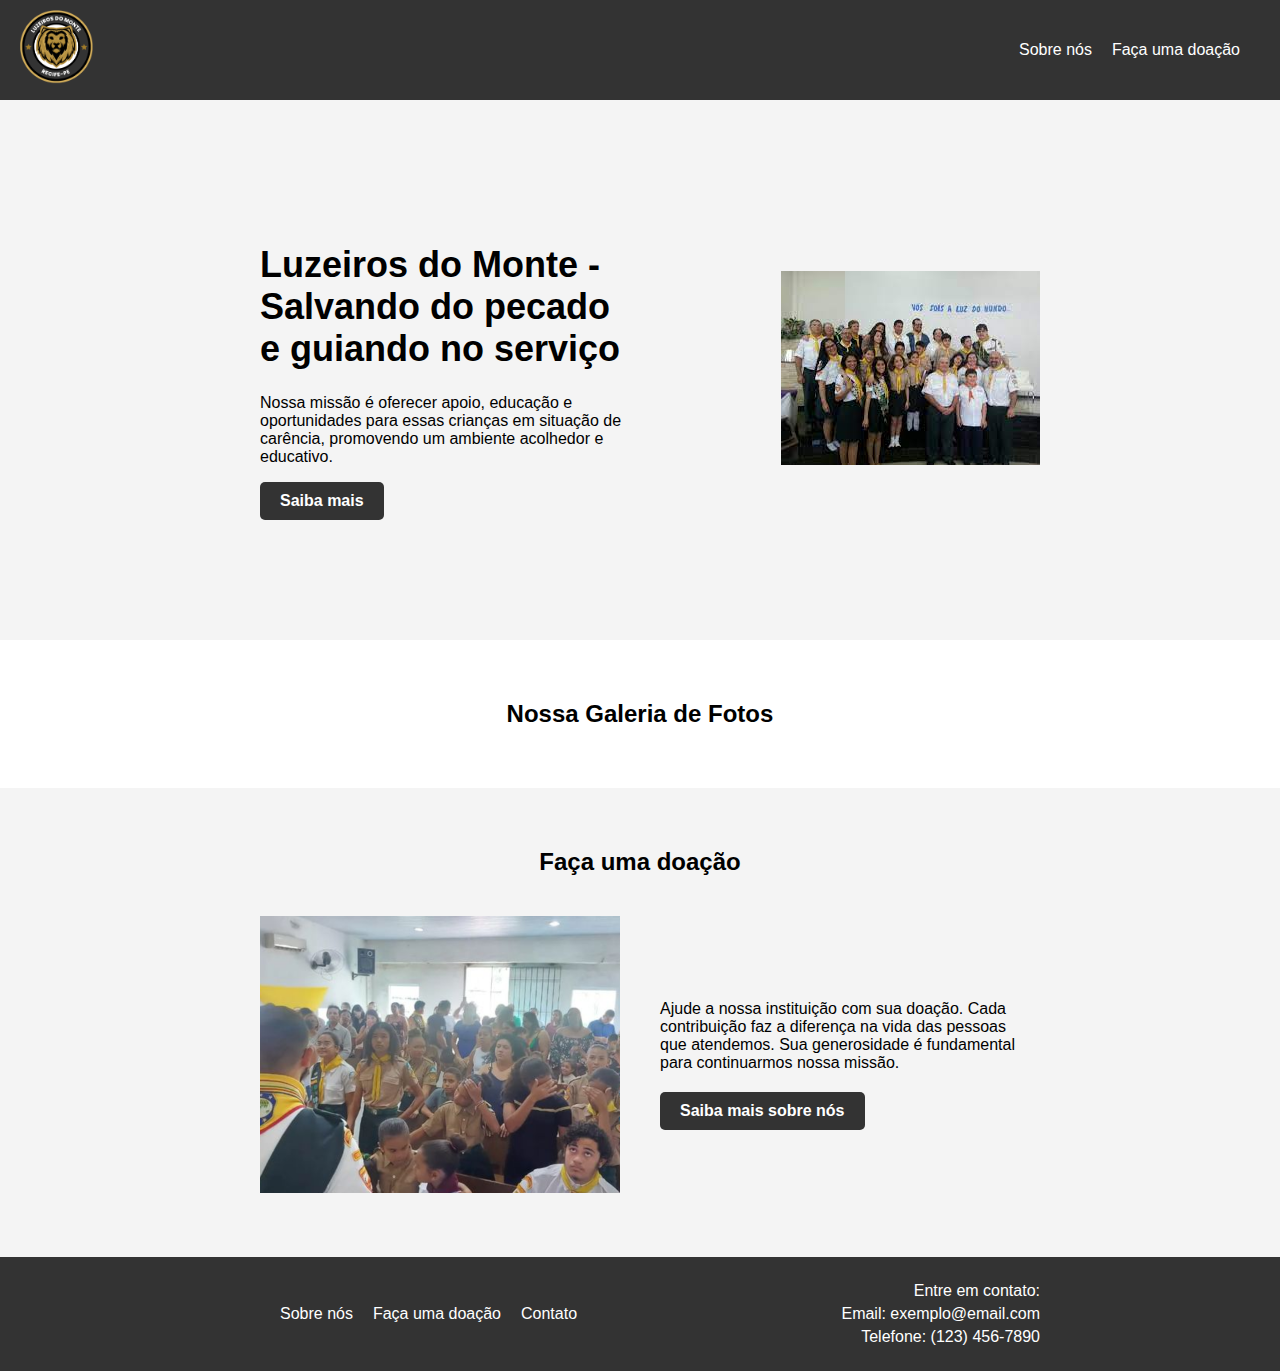
<file: index.html>
<!DOCTYPE html>
<html lang="en">
<head>
    <meta charset="UTF-8">
    <meta name="viewport" content="width=device-width, initial-scale=1.0">
    <link rel="stylesheet" href="styles/index_style.css">
    <title>Luzeiros do Monte</title>
</head>
<body onload="fetchData()">
    <header>
        <a href="index.html">
            <div class="logo">
                <img src="img/logo-luzeiros.png" alt="">
            </div>
        </a>
        <nav>
            <ul>
                <li><a href="sobre_nos.html">Sobre nós</a></li>
                <li><a href="doacao.html">Faça uma doação</a></li>
            </ul>
        </nav>
    </header>
    <section class="quemSomos">
        <div class="quemSomos-content">
            <div class="text">
                <h1>Luzeiros do Monte - Salvando do pecado e guiando no serviço</h1>
                <p>Nossa missão é oferecer apoio, educação e oportunidades para essas crianças 
                    em situação de carência, promovendo um ambiente acolhedor e educativo.</p>
                <a href="sobre_nos.html" class="button">Saiba mais</a>
            </div>
            <div class="image">
                <img src="img/teste.jfif" alt="Imagem de exemplo">
            </div>
        </div>
    </section>
    <section class="gallery">
        <div class="gallery-content">
            <h2 class="section-title">Nossa Galeria de Fotos</h2>

            <div class="photo-grid" id="data-list">

            </div>
        </div>
    </section>

    <section class="donate">
        <div class="donate-content">
            <h2 class="section-title">Faça uma doação</h2>
            <div class="donation-info">
                <div class="donation-image">
                    <img src="img/galeria_7.PNG" alt="Imagem de Doação">
                </div>
                <div class="donation-text">
                    <p>Ajude a nossa instituição com sua doação. Cada contribuição faz a diferença na vida das pessoas que atendemos. Sua generosidade é fundamental para continuarmos nossa missão.</p>
                    <a href="sobre_nos.html" class="button">Saiba mais sobre nós</a>
                </div>
            </div>
        </div>
    </section>
    <footer class="footer">
        <div class="footer-content">
            <nav>
                <ul>
                    <li><a href="sobre_nos.html" class="hover">Sobre nós</a></li>
                    <li><a href="doacao.html" class="hover">Faça uma doação</a></li>
                    <li><a href="sobre_nos.html" class="hover">Contato</a></li>
                </ul>
            </nav>
            <div class="contact-info">
                <p>Entre em contato:</p>
                <p>Email: exemplo@email.com</p>
                <p>Telefone: (123) 456-7890</p>
            </div>
        </div>
    </footer>
    <script src="app.js"></script>
</body>
</html>
</file>
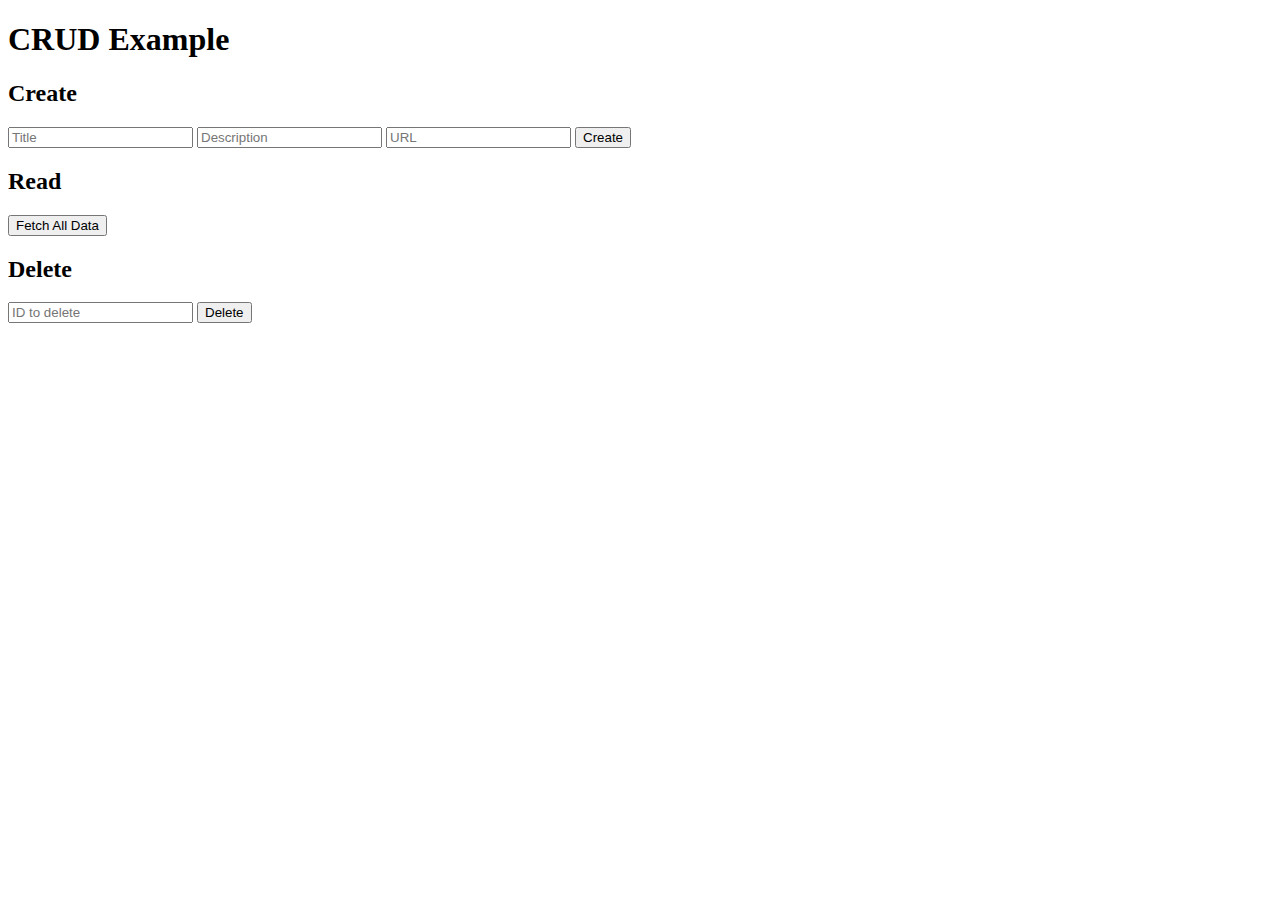
<file: criar_anuncio.html>
<!DOCTYPE html>
<html lang="en">
<head>
    <meta charset="UTF-8">
    <meta name="viewport" content="width=device-width, initial-scale=1.0">
    <title>CRUD Example</title>
</head>
<body>
    <h1>CRUD Example</h1>
    <div>
        <h2>Create</h2>
        <form id="create-form">
            <input type="text" id="titulo" placeholder="Title" required>
            <input type="text" id="descricao" placeholder="Description" required>
            <input type="text" id="url" placeholder="URL" required>
            <button type="submit">Create</button>
        </form>
    </div>
    <div>
        <h2>Read</h2>
        <button id="read-button">Fetch All Data</button>
        <ul id="data-list"></ul>
    </div>
    <div>
        <h2>Delete</h2>
        <input type="number" id="delete-id" placeholder="ID to delete" required>
        <button id="delete-button">Delete</button>
    </div>
    <script src="app.js"></script>
</body>
</html>
</file>
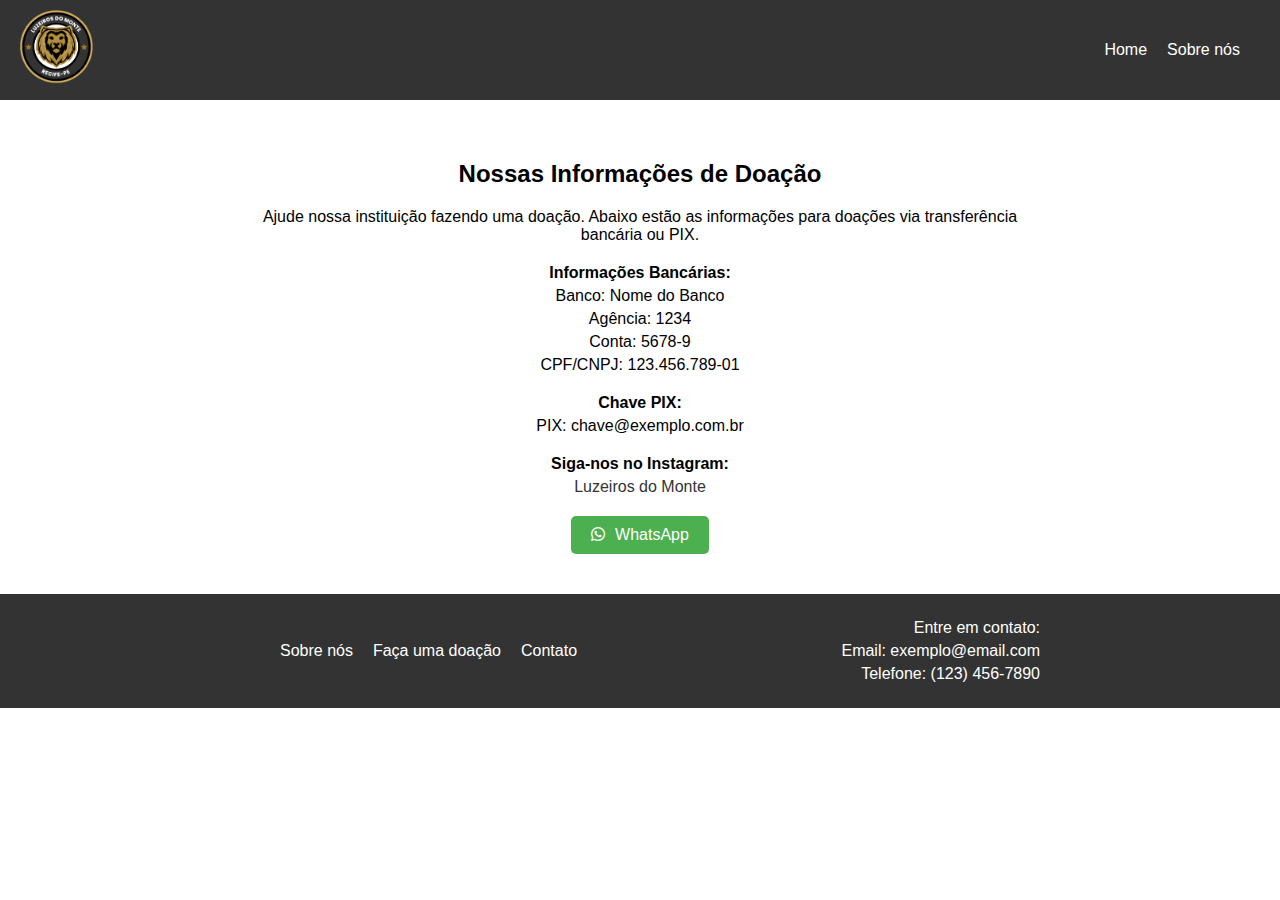
<file: doacao.html>
<!DOCTYPE html>
<html lang="en">
<head>
    <meta charset="UTF-8">
    <meta name="viewport" content="width=device-width, initial-scale=1.0">
    <link rel="stylesheet" href="https://cdnjs.cloudflare.com/ajax/libs/font-awesome/6.0.0-beta3/css/all.min.css">
    <link rel="stylesheet" href="styles/doaceos_style.css">
    <title>Página de Doações</title>
</head>
<body>
    <header>
        <a href="index.html">
            <div class="logo">
                <img src="/img/logo-luzeiros.png" alt="">
            </div>
        </a>
        <nav>
            <ul>
                <li><a href="index.html">Home</a></li>
                <li><a href="sobre_nos.html">Sobre nós</a></li>
            </ul>
        </nav>
    </header>
    <section class="donation-info">
        <div class="donation-content">
            <h2 class="section-title">Nossas Informações de Doação</h2>
            <p>Ajude nossa instituição fazendo uma doação. Abaixo estão as informações para doações via transferência bancária ou PIX.</p>
            <div class="bank-details">
                <p><strong>Informações Bancárias:</strong></p>
                <p>Banco: Nome do Banco</p>
                <p>Agência: 1234</p>
                <p>Conta: 5678-9</p>
                <p>CPF/CNPJ: 123.456.789-01</p>
            </div>
            <div class="pix-details">
                <p><strong>Chave PIX:</strong></p>
                <p>PIX: chave@exemplo.com.br</p>
            </div>
            <div class="instagram-link">
                <p><strong>Siga-nos no Instagram:</strong></p>
                <a href="https://www.instagram.com/dbv.luzeirosdomonte" target="_blank">Luzeiros do Monte</a>
            </div>
            <div class="whatsapp-button">
                <a href="https://api.whatsapp.com/send?phone=1234567890" target="_blank">
                    <span class="whatsapp-icon">WhatsApp</span>
                </a>
            </div>
        </div>
    </section>
    <footer class="footer">
        <div class="footer-content">
            <nav>
                <ul>
                    <li><a href="sobre_nos.html">Sobre nós</a></li>
                    <li><a href="doacao.html">Faça uma doação</a></li>
                    <li><a href="sobre_nos.html">Contato</a></li>
                </ul>
            </nav>
            <div class="contact-info">
                <p>Entre em contato:</p>
                <p>Email: exemplo@email.com</p>
                <p>Telefone: (123) 456-7890</p>
            </div>
        </div>
    </footer>
</body>
</html>
</file>
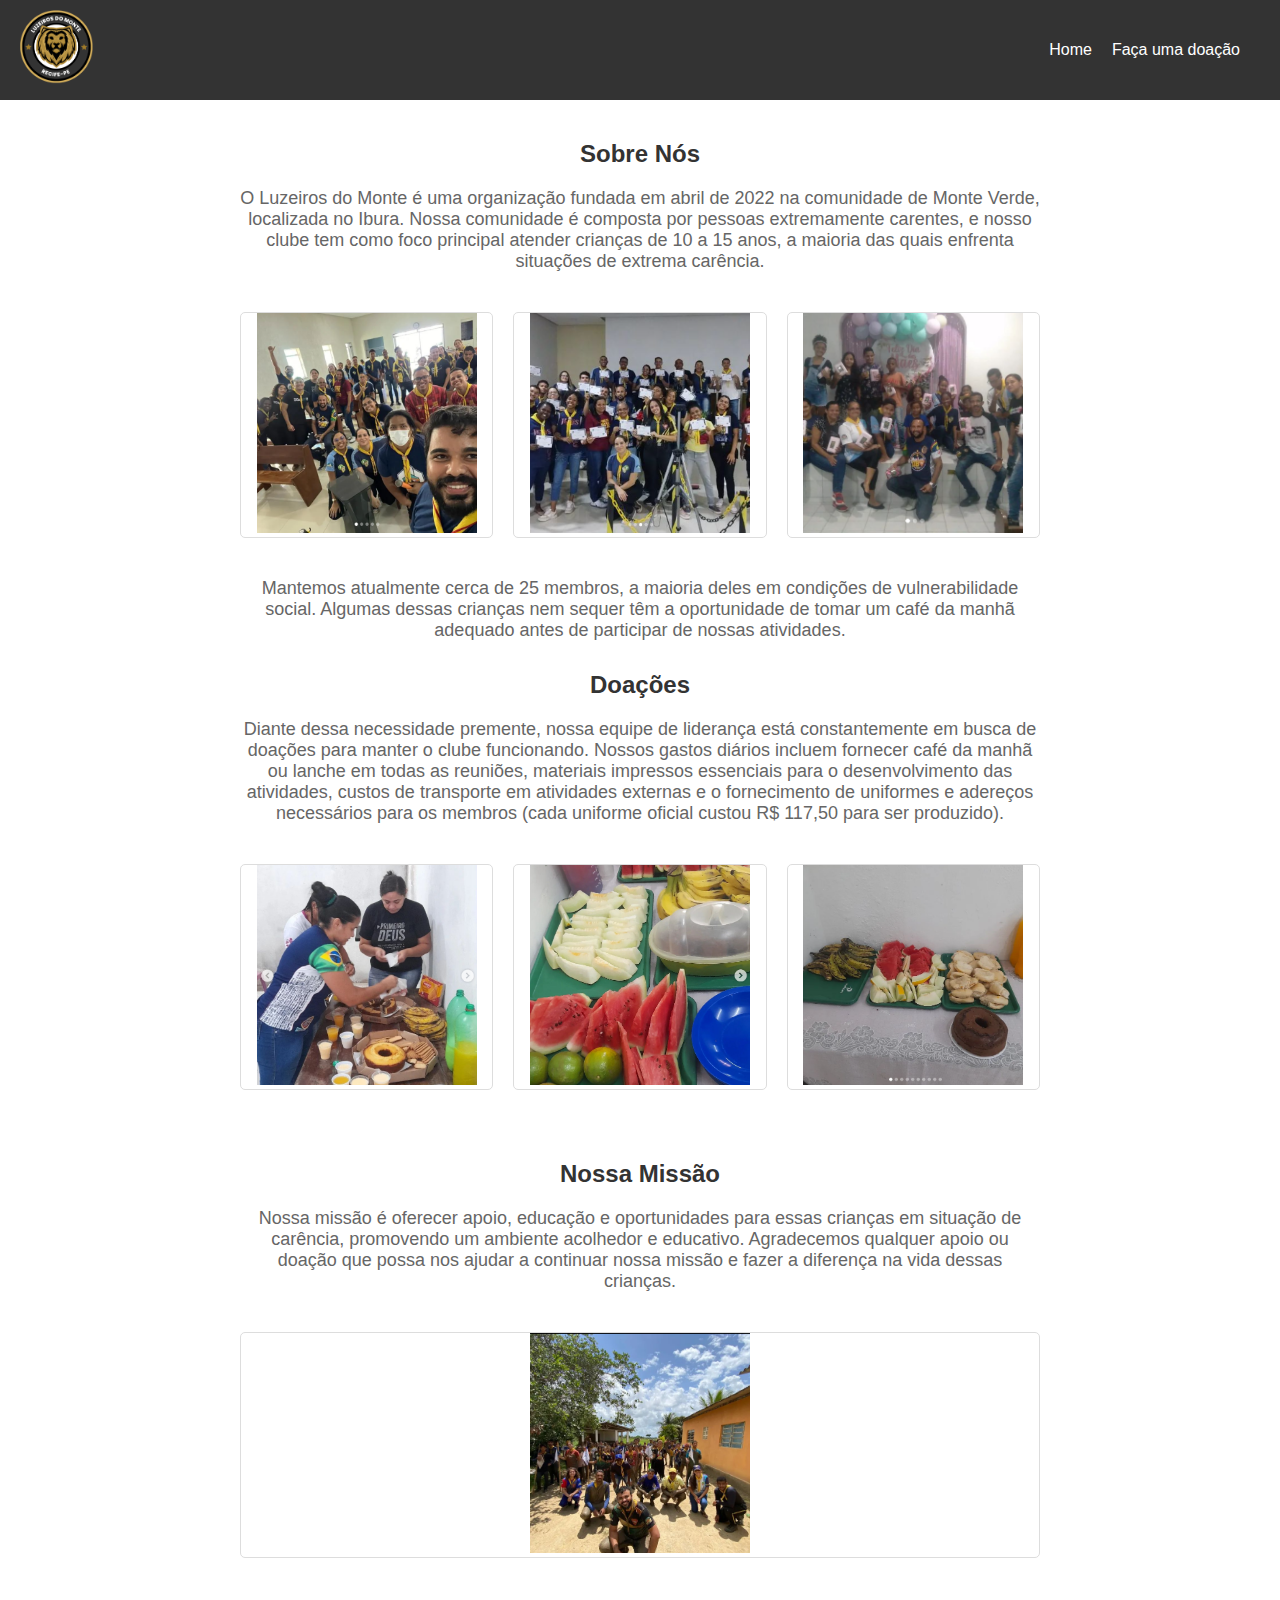
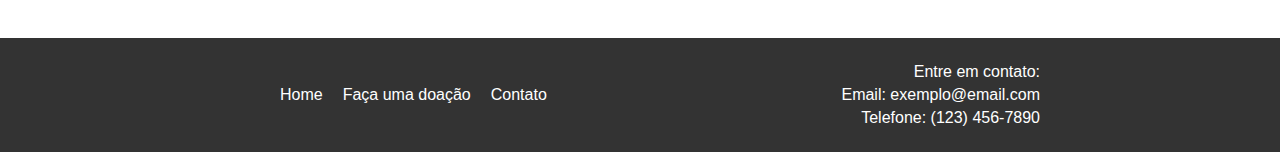
<file: sobre_nos.html>
<!DOCTYPE html>
<html lang="en">

<head>
    <meta charset="UTF-8">
    <meta name="viewport" content="width=device-width, initial-scale=1.0">
    <link rel="stylesheet" href="styles/sobre_nos_style.css">
    <link rel="stylesheet" href="styles/index_style.css">
    <title>Sobre Nós</title>
</head>

<body>
    <header>
        <a href="index.html">
            <div class="logo">
                <img src="/img/logo-luzeiros.png" alt="">
            </div>
        </a>
        <nav>
            <ul>
                <li><a href="index.html">Home</a></li>
                <li><a href="doacao.html">Faça uma doação</a></li>
            </ul>
        </nav>
    </header>
    <section class="about-us">
        <div class="about-content">
            <h2 class="section-title">Sobre Nós</h2>
            <p>
                O Luzeiros do Monte é uma organização fundada em abril de
                2022 na comunidade de Monte Verde, localizada no Ibura. Nossa
                comunidade é composta por pessoas extremamente carentes, e nosso clube
                tem como foco principal atender crianças de 10 a 15 anos, a maioria das
                quais enfrenta situações de extrema carência.
            </p>
            <section class="gallery">
                <div class="gallery-content">
                    <div class="photo-grid">
                        <div class="photo">
                            <img src="img/apr-luzeiros1.png" alt="Foto 1">
                        </div>
                        <div class="photo">
                            <img src="img/apr-luzeiros2.png" alt="Foto 2">
                        </div>
                        <div class="photo">
                            <img src="img/apr-luzeiros3.png" alt="Foto 3">
                        </div>
                    </div>
                </div>
            </section>
            <!-- Adicione imagens e mais conteúdo conforme necessário -->
            <p>
                Mantemos atualmente cerca de 25 membros, a maioria deles em condições de
                vulnerabilidade social. Algumas dessas crianças nem sequer têm a oportunidade
                de tomar um café da manhã adequado antes de participar de nossas atividades.
            </p>
            <div class="sections">
                <h2 class="section-title">Doações</h2>
                <p>
                    Diante dessa necessidade premente, nossa equipe de liderança está constantemente
                    em busca de doações para manter o clube funcionando. Nossos gastos diários incluem
                    fornecer café da manhã ou lanche em todas as reuniões, materiais impressos essenciais
                    para o desenvolvimento das atividades, custos de transporte em atividades externas e o
                    fornecimento de uniformes e adereços necessários para os membros (cada uniforme oficial
                    custou R$ 117,50 para ser produzido).
                </p>
                <section class="gallery">
                    <div class="gallery-content">
                        <div class="photo-grid">
                            <div class="photo">
                                <img src="img/doacoes1.png" alt="Foto 1">
                            </div>
                            <div class="photo">
                                <img src="img/doacoes2.png" alt="Foto 2">
                            </div>
                            <div class="photo">
                                <img src="img/doacoes3.png" alt="Foto 3">
                            </div>
                        </div>
                    </div>
                </section>
            </div>

            <div class="sections ">
                <h2 class="section-title">Nossa Missão</h2>
                <p>
                    Nossa missão é oferecer apoio, educação e oportunidades para essas crianças 
                    em situação de carência, promovendo um ambiente acolhedor e educativo. Agradecemos 
                    qualquer apoio ou doação que possa nos ajudar a continuar nossa missão e fazer a 
                    diferença na vida dessas crianças.
                </p>

                <section class="gallery">
                    <div class="gallery-content">
                        <div class="photo-grid">
                            <div class="photo">
                                <img src="img/galeria_4.PNG" alt="Foto 1">
                            </div>
                        </div>
                    </div>
                </section>
            </div>


        </div>
    </section>
    <footer class="footer">
        <div class="footer-content">
            <nav>
                <ul>
                    <li><a href="index.html">Home</a></li>
                    <li><a href="doacao.html">Faça uma doação</a></li>
                    <li><a href="sobre_nos.html">Contato</a></li>
                </ul>
            </nav>
            <div class="contact-info">
                <p>Entre em contato:</p>
                <p>Email: exemplo@email.com</p>
                <p>Telefone: (123) 456-7890</p>
            </div>
        </div>
    </footer>
</body>

</html>
</file>
<file: styles/index_style.css>
body {
    margin: 0;
    padding: 0;
    font-family: Arial, sans-serif;
}

header {
    background: #333;
    color: #fff;
    display: flex;
    justify-content: space-between;
    align-items: center;
    padding: 10px 20px;
    height: 80px;
}

.logo {
    font-size: 24px;
    color: #fff;
}

.logo img{
    width: 20%;
}

.logo a {
    
    text-decoration: none; 
}

nav ul {
    list-style: none;
    display: flex;
}

nav li {
    margin-right: 20px;
}

nav a {
    text-decoration: none;
    color: #fff;
}

.quemSomos {
    background: #f4f4f4;
    text-align: center;
    padding: 100px 0;
}



h1 {
    font-size: 36px;
}

.button {
    display: inline-block;
    padding: 10px 20px;
    background: #333;
    color: #fff;
    text-decoration: none;
    border-radius: 5px;
    font-weight: bold;
    transition: background 0.3s;
}

.button:hover {
    background: #555;
}


/* Restante do seu CSS existente */

.quemSomos-content {
    display: flex;
    justify-content: center;
    align-items: center;
    max-width: 800px;
    margin: 0 auto;
}

.text {
    flex: 1;
    padding: 20px;
    text-align: left;
}

.image {
    flex: 1;
    text-align: right;
}

.image img {
    max-width: 100%;
    height: auto;
}


/* SESSION 2  */ 


/* Restante do seu CSS existente */

.gallery-content {
    max-width: 800px;
    margin: 0 auto;
    text-align: center;
    padding: 40px 0;
}

.section-title {
    font-size: 24px;
    margin-bottom: 20px;
}

.photo-grid {
    display: grid;
    grid-template-columns: repeat(auto-fit, minmax(200px, 1fr));
    grid-gap: 20px;
}

.photo {
    overflow: hidden;
    border: 1px solid #ddd;
    border-radius: 5px;
}

.photo img {
    width: 220px; /* Defina a largura desejada */
    height: 220px; /* Defina a altura desejada */
    object-fit: cover; /* Isso mantém a proporção da imagem e cobre todo o espaço da div */
}

/* Restante do seu CSS existente */
.donate {
    background: #f4f4f4;
}

.donate-content {
    
    max-width: 800px;
    margin: 0 auto;
    text-align: center;
    padding: 40px 0;
}

.donation-info {
    display: flex;
    align-items: center;
    justify-content: center;
}

.donation-image {
    flex: 1;
    padding: 20px;
}

.donation-image img {
    max-width: 100%;
    height: auto;
}

.donation-text {
    flex: 1;
    padding: 20px;
    text-align: left;
}

.donation-text p {
    margin-bottom: 20px;
}


/* Restante do seu CSS existente */

/* Restante do seu CSS existente */

.footer {
    background: #333;
    color: #fff;
    text-align: center;
    padding: 20px 0;
    margin-top: auto;
}


.footer-content {
    max-width: 800px;
    margin: 0 auto;
    display: flex;
    justify-content: space-between;
    align-items: center;
}

.footer nav ul {
    list-style: none;
    display: flex;
}

.footer nav li {
    margin-right: 20px;
}

.footer nav a {
    text-decoration: none;
    color: #fff;
}

.hover:hover{
    color: #ddd;
    transition: all .5s ease;
}

.contact-info {
    text-align: right;
}

.contact-info p {
    margin: 5px 0;
}

@media (max-width: 768px) {
    .footer-content{
        flex-direction: column;
    }
    .contact-info p{
        text-align: initial;
    }

    .contact-info p:nth-child(1){
        text-align: center;
    }

    .quemSomos-content{
        flex-direction: column;
    }

    .text{
        text-align: center;
    }
}
</file>
<file: styles/doaceos_style.css>
/* Restante do seu CSS existente */

body {
    margin: 0;
    padding: 0;
    font-family: Arial, sans-serif;
}

header {
    background: #333;
    color: #fff;
    display: flex;
    justify-content: space-between;
    align-items: center;
    padding: 10px 20px;
    height: 80px;
}

.logo {
    font-size: 24px;
    color: #fff;
}

.logo img{
    width: 20%;
}

 a {
    text-decoration: none; /* Remove o sublinhado */
    color: inherit; /* Herda a cor do texto do pai, que é branco no seu caso */
}
nav ul {
    list-style: none;
    display: flex;
}

nav li {
    margin-right: 20px;
}

nav a {
    text-decoration: none;
    color: #fff;
}

.donation-info {
    max-width: 800px;
    margin: 0 auto;
    text-align: center;
    padding: 40px 0;
}

.bank-details,
.pix-details,
contact-details,
.instagram-link {
    margin-top: 20px;
}

.bank-details p,
.pix-details p,
contact-details p,
.instagram-link p {
    margin: 5px 0;
}

.bank-details p strong,
.pix-details p strong,
contact-details p strong,
.instagram-link p strong {
    font-weight: bold;
}

.instagram-link a {
    text-decoration: none;
    color: #333;
}

.footer {
    background: #333;
    color: #fff;
    text-align: center;
    padding: 20px 0;
    margin-top: auto;
}


.footer-content {
    max-width: 800px;
    margin: 0 auto;
    display: flex;
    justify-content: space-between;
    align-items: center;
}

.footer nav ul {
    list-style: none;
    display: flex;
}

.footer nav li {
    margin-right: 20px;
}

.footer nav a {
    text-decoration: none;
    color: #fff;
}

.contact-info {
    text-align: right;
}

.contact-info p {
    margin: 5px 0;
}

/* Restante do seu CSS existente */
.instagram-link a{
    text-decoration: none;
}

.instagram-link a:hover{
    color: #626262;
    text-decoration: underline;
    transition: all .2s ease;
}

.whatsapp-button a {
    display: inline-flex;
    align-items: center;
    background-color: #4CAF50;
    color: #fff;
    padding: 10px 20px;
    text-decoration: none;
    border-radius: 5px;
    margin-top: 20px;
}

.whatsapp-icon::before {
    content: '\f232'; /* Unicode do ícone do WhatsApp (pode variar dependendo da fonte de ícones que você usa) */
    font-family: FontAwesome; /* Dependendo da fonte de ícones que você usa, ajuste a família da fonte */
    margin-right: 10px;
}

@media (max-width: 768px) {
    .footer-content{
        flex-direction: column;
    }
    .contact-info p{
        text-align: initial;
    }

    .contact-info p:nth-child(1){
        text-align: center;
    }
}
</file>
<file: styles/sobre_nos_style.css>
/* Reset de estilos para remover margens e preenchimentos padrão */
body, h1, h2, p {
    margin: 0;
    padding: 0;
}

/* Estilos gerais */
body {
    margin: 0;
    padding: 0;
    font-family: Arial, sans-serif;
}

header {
    background: #333;
    color: #fff;
    display: flex;
    justify-content: space-between;
    align-items: center;
    padding: 10px 20px;
    height: 80px;
}

.logo {
    font-size: 24px;
    color: #fff;
}

.logo img{
    width: 20%;
}

 a {
    text-decoration: none; /* Remove o sublinhado */
    color: inherit; /* Herda a cor do texto do pai, que é branco no seu caso */
}
nav ul {
    list-style: none;
    display: flex;
}

nav li {
    margin-right: 20px;
}

nav a {
    text-decoration: none;
    color: #fff;
}

.footer {
    background: #333;
    color: #fff;
    text-align: center;
    padding: 20px 0;
    margin-top: auto;
}


.footer-content {
    max-width: 800px;
    margin: 0 auto;
    display: flex;
    justify-content: space-between;
    align-items: center;
}

.footer nav ul {
    list-style: none;
    display: flex;
}

.footer nav li {
    margin-right: 20px;
}

.footer nav a {
    text-decoration: none;
    color: #fff;
}

.contact-info {
    text-align: right;
}

.contact-info p {
    margin: 5px 0;
}


.header {
    background: #333;
    color: #fff;
    display: flex;
    justify-content: space-between;
    align-items: center;
    padding: 10px 20px;
}

.header .logo {
    font-size: 24px;
}

.header nav ul {
    list-style: none;
    display: flex;
}

.header nav li {
    margin-right: 20px;
}

.header nav a {
    text-decoration: none;
    color: #fff;
}

.about-us {
    text-align: center;
    padding: 40px 0;
    height: auto;
}

.about-content {
    max-width: 800px;
    margin: 0 auto;
}

.section-title {
    font-size: 36px;
    color: #333;
}

.about-content p {
    font-size: 18px;
    color: #666;
}

.sections{
    margin-top: 30px;
}

.footer {
    background: #333;
    color: #fff;
    text-align: center;
    padding: 20px 0;
}

.footer .footer-content {
    max-width: 800px;
    margin: 0 auto;
}

.footer nav ul {
    list-style: none;
    display: flex;
}

.footer nav li {
    margin-right: 20px;
}

.footer nav a {
    text-decoration: none;
    color: #fff;
}

.contact-info p {
    margin: 5px 0;
}

@media (max-width: 768px) {
    .footer-content{
        flex-direction: column;
    }
    .contact-info p{
        text-align: initial;
    }

    .contact-info p:nth-child(1){
        text-align: center;
    }
}
</file>
